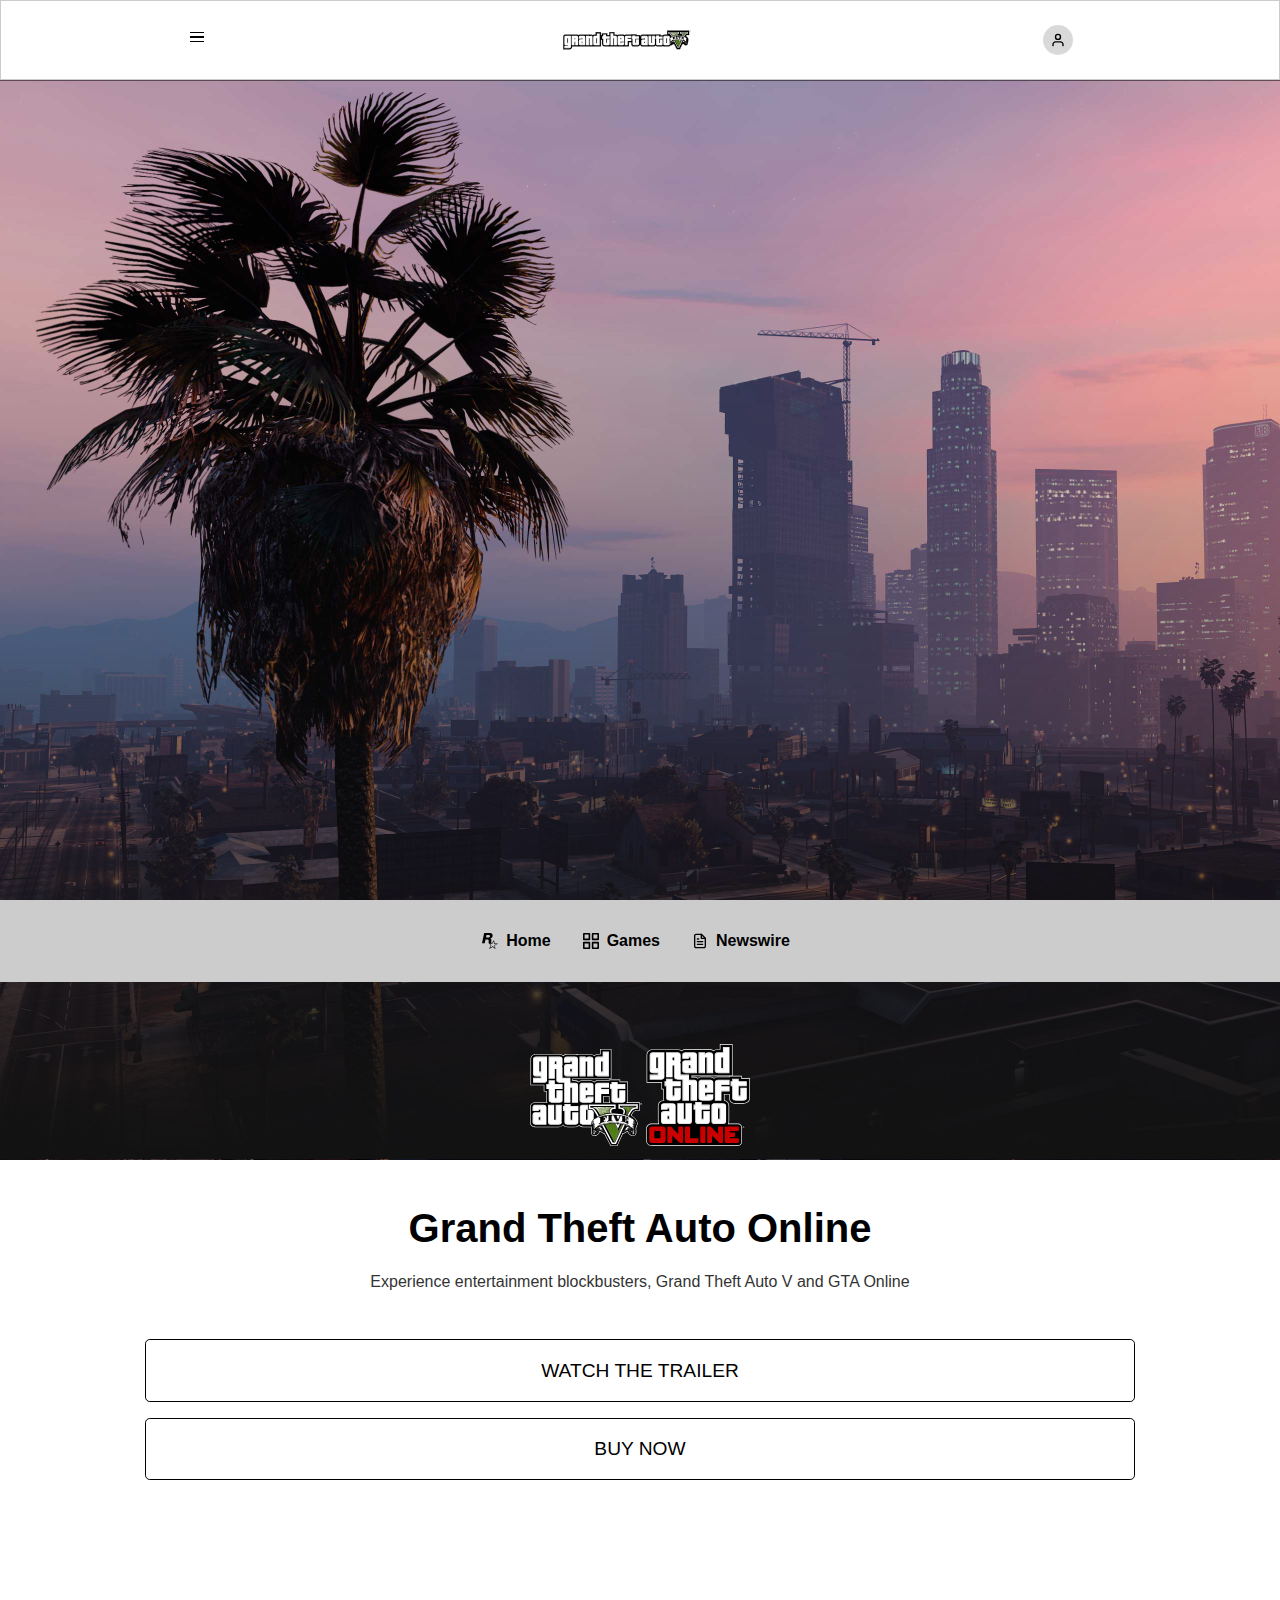
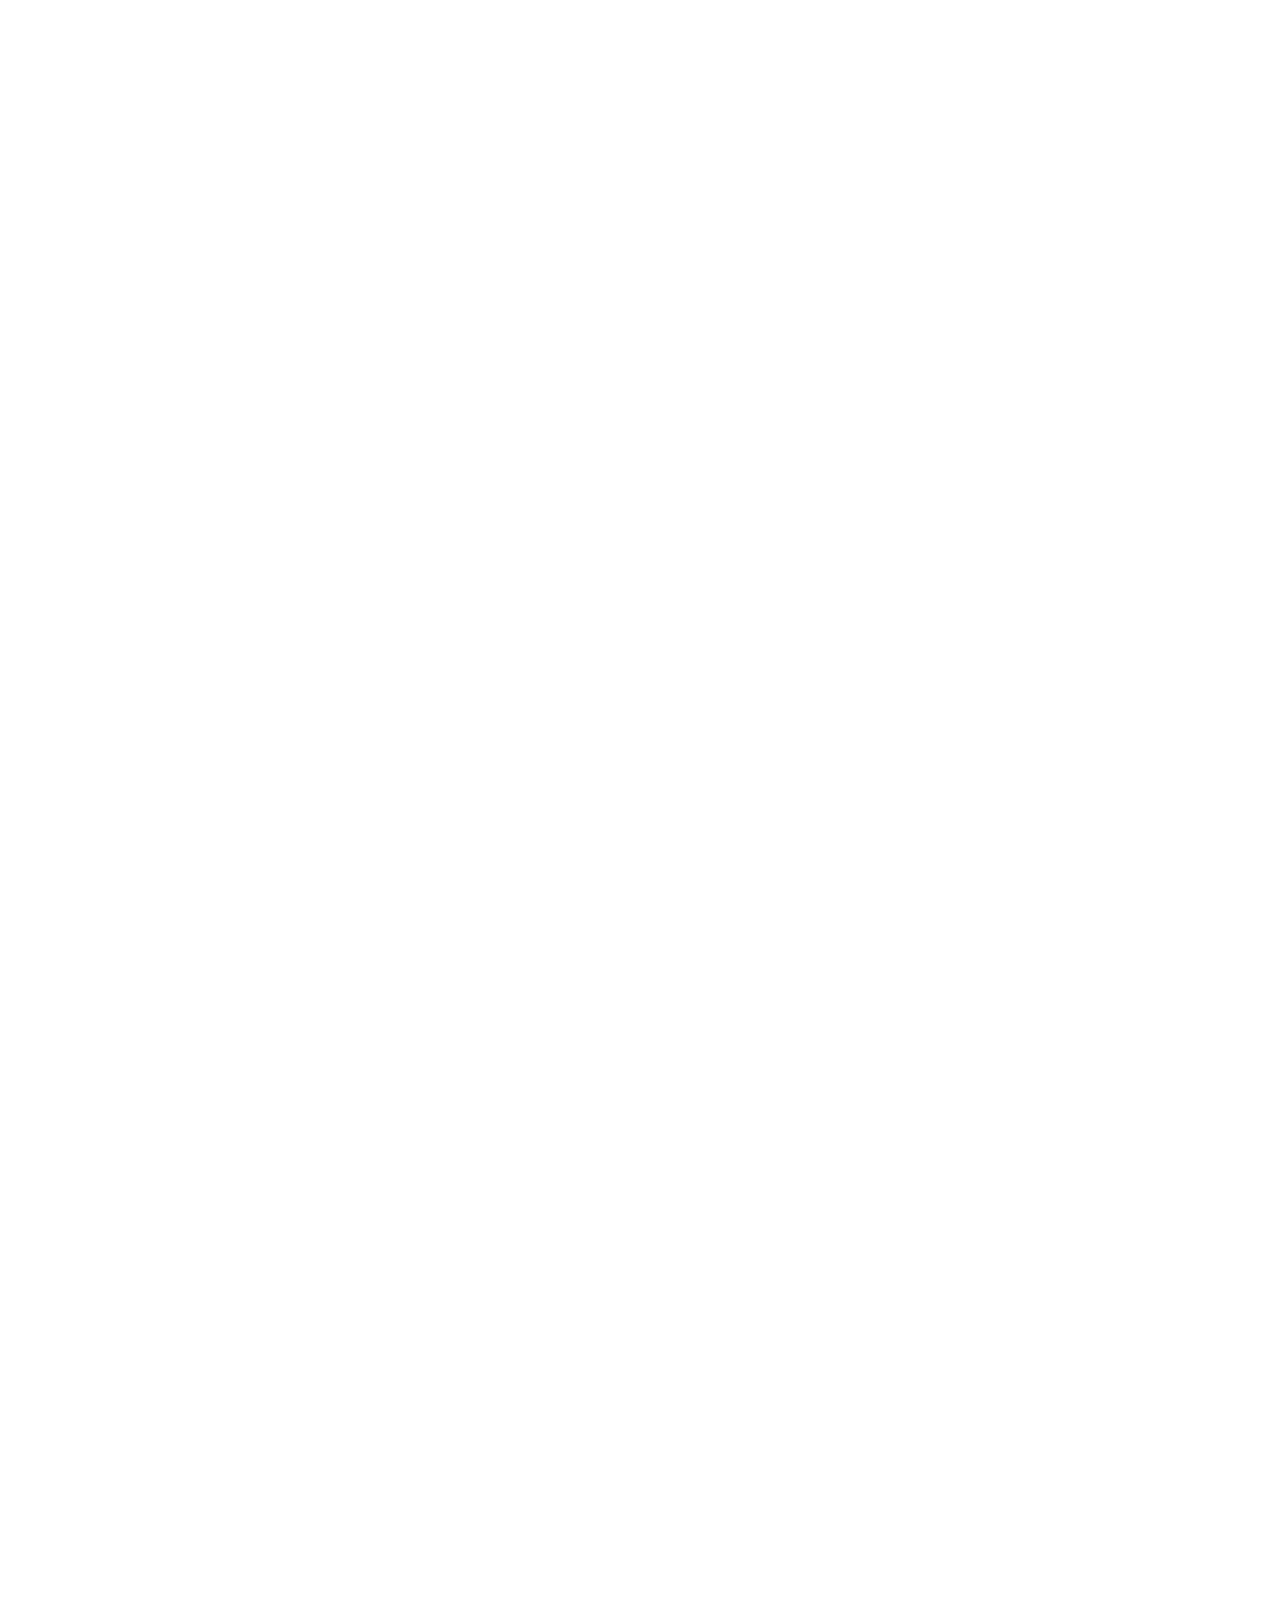
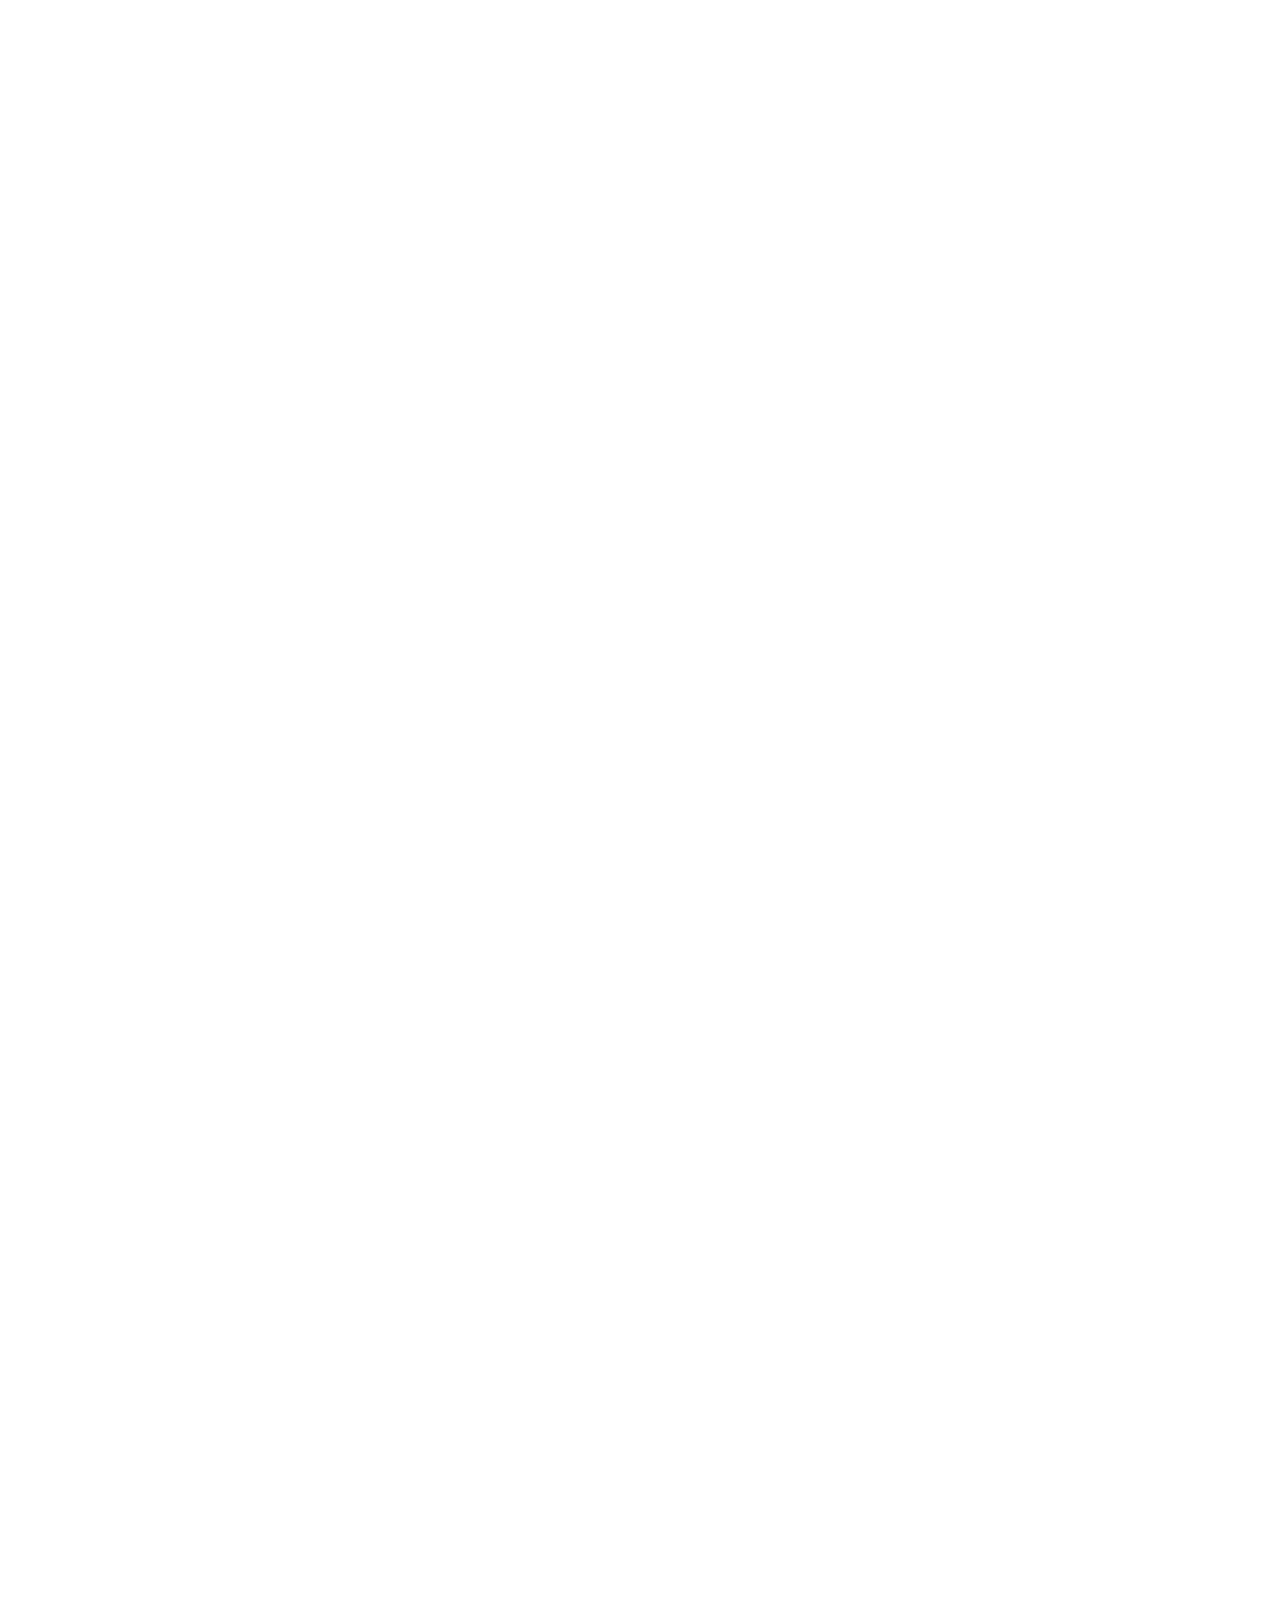
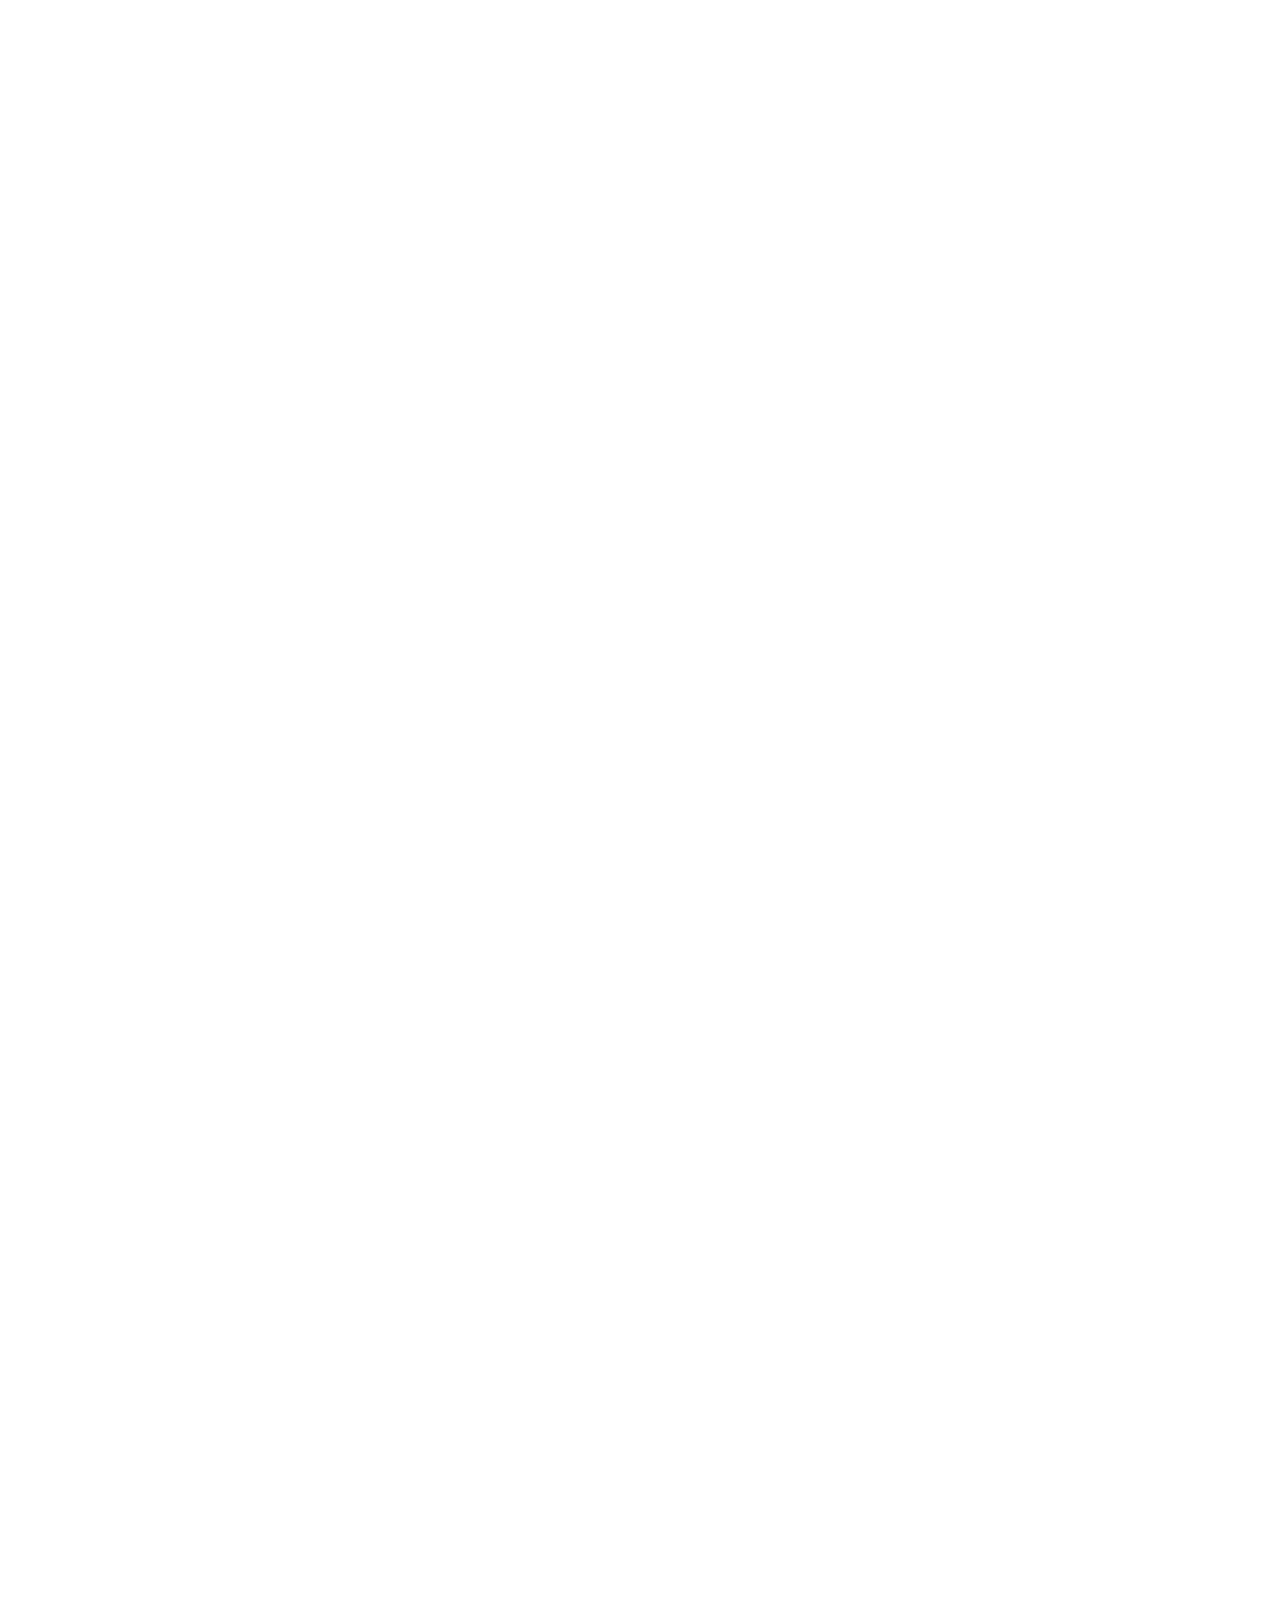
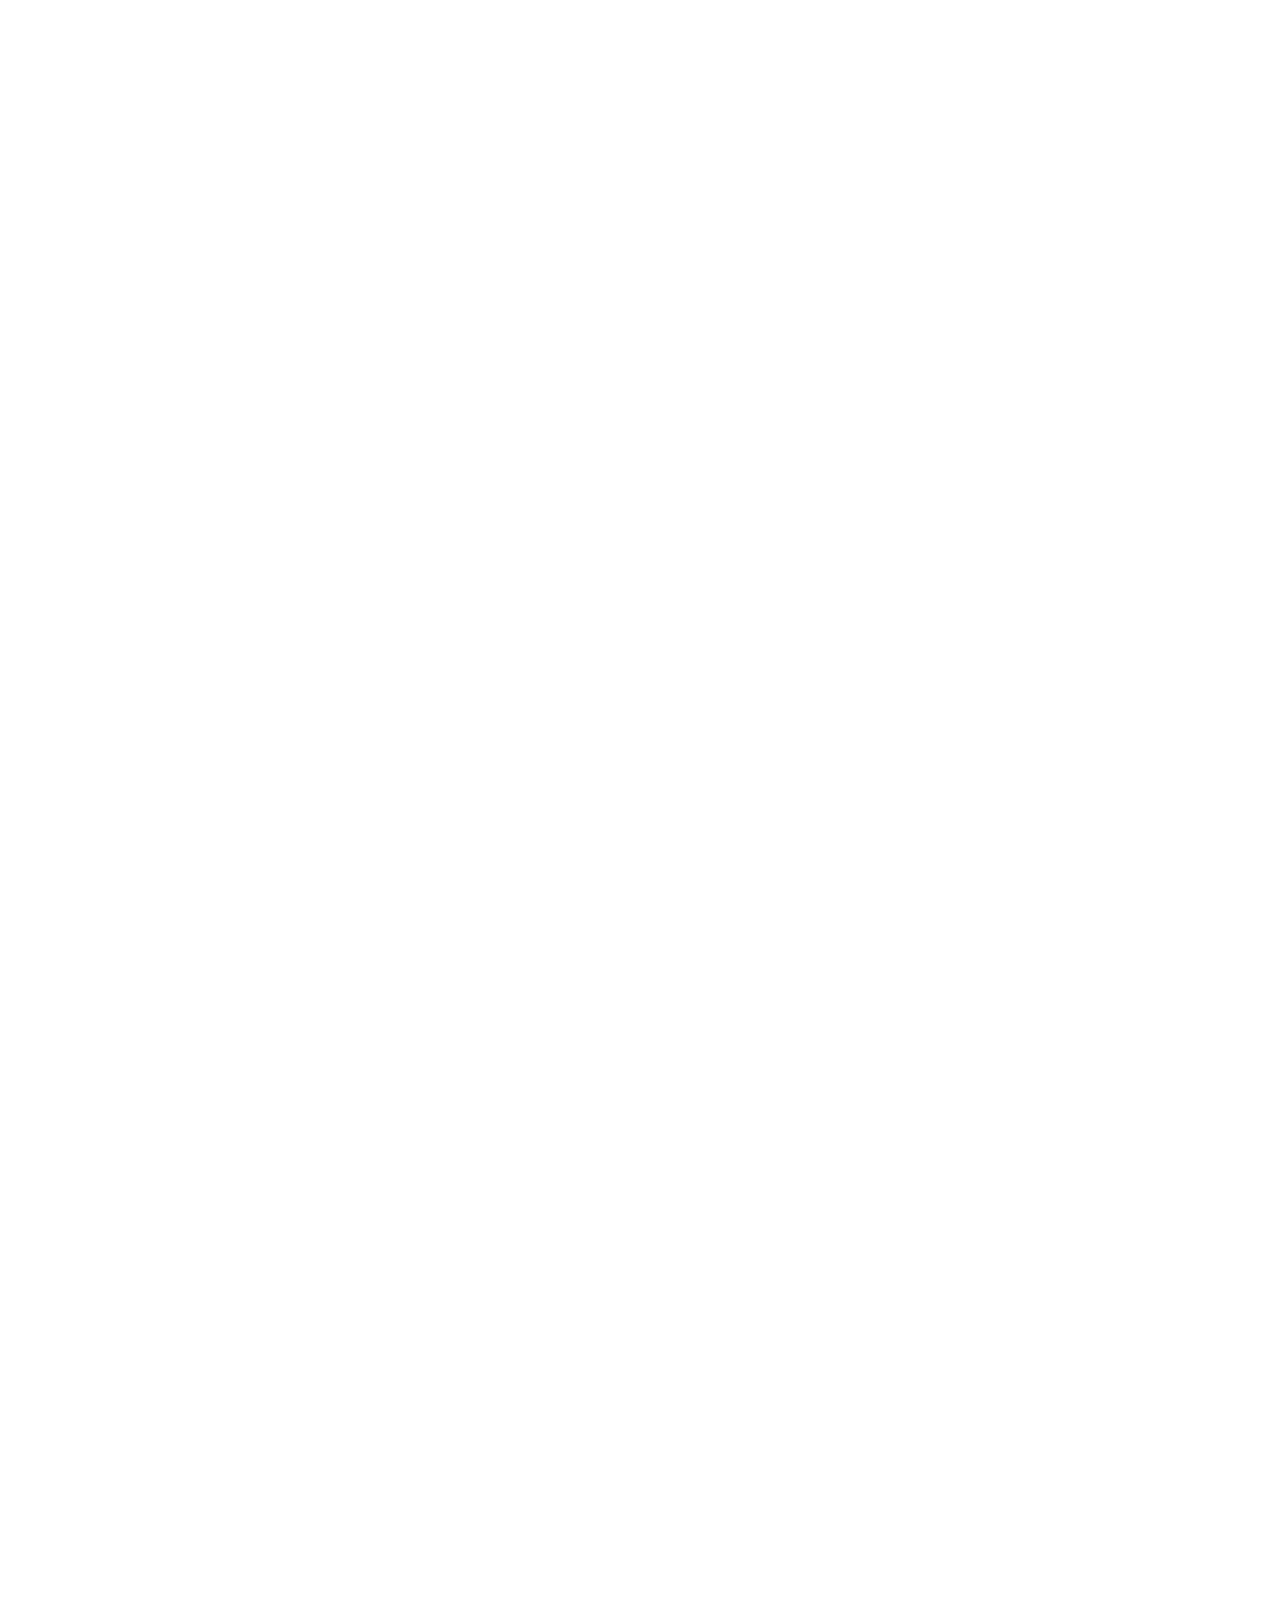
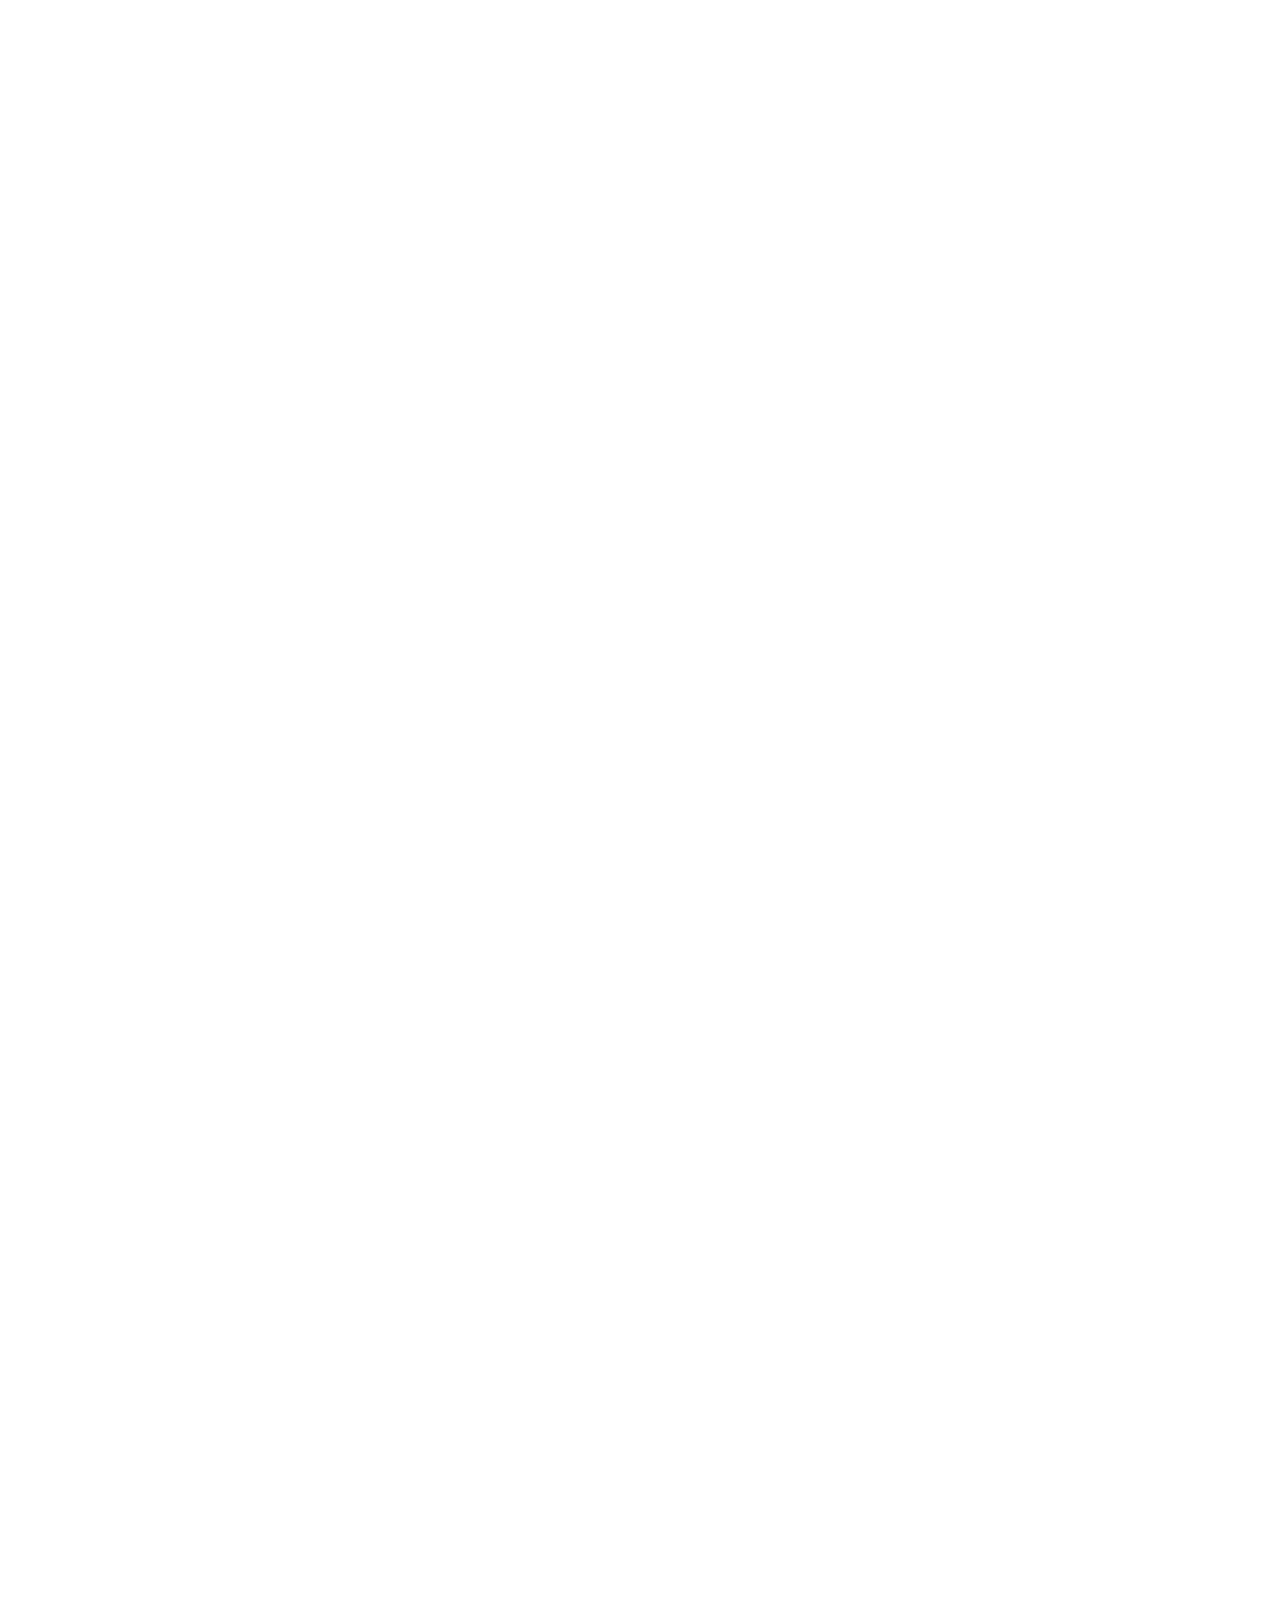
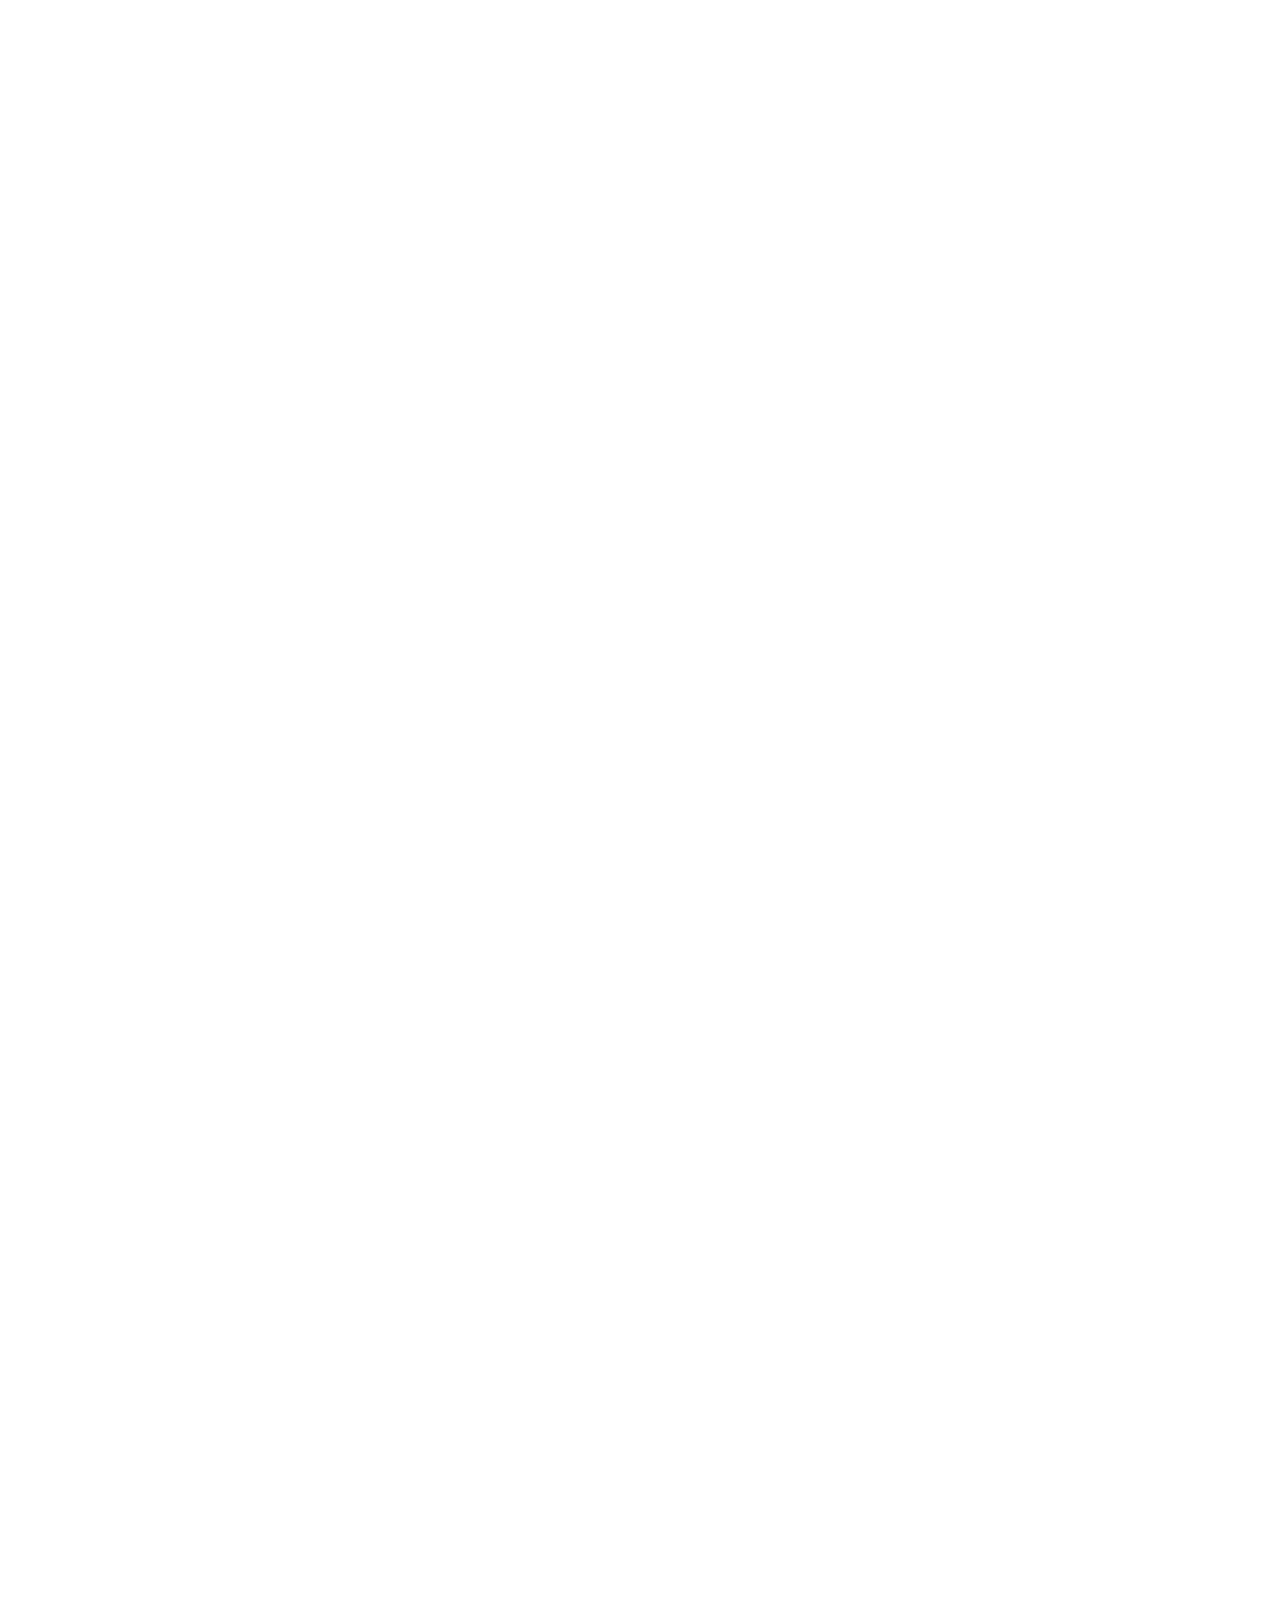
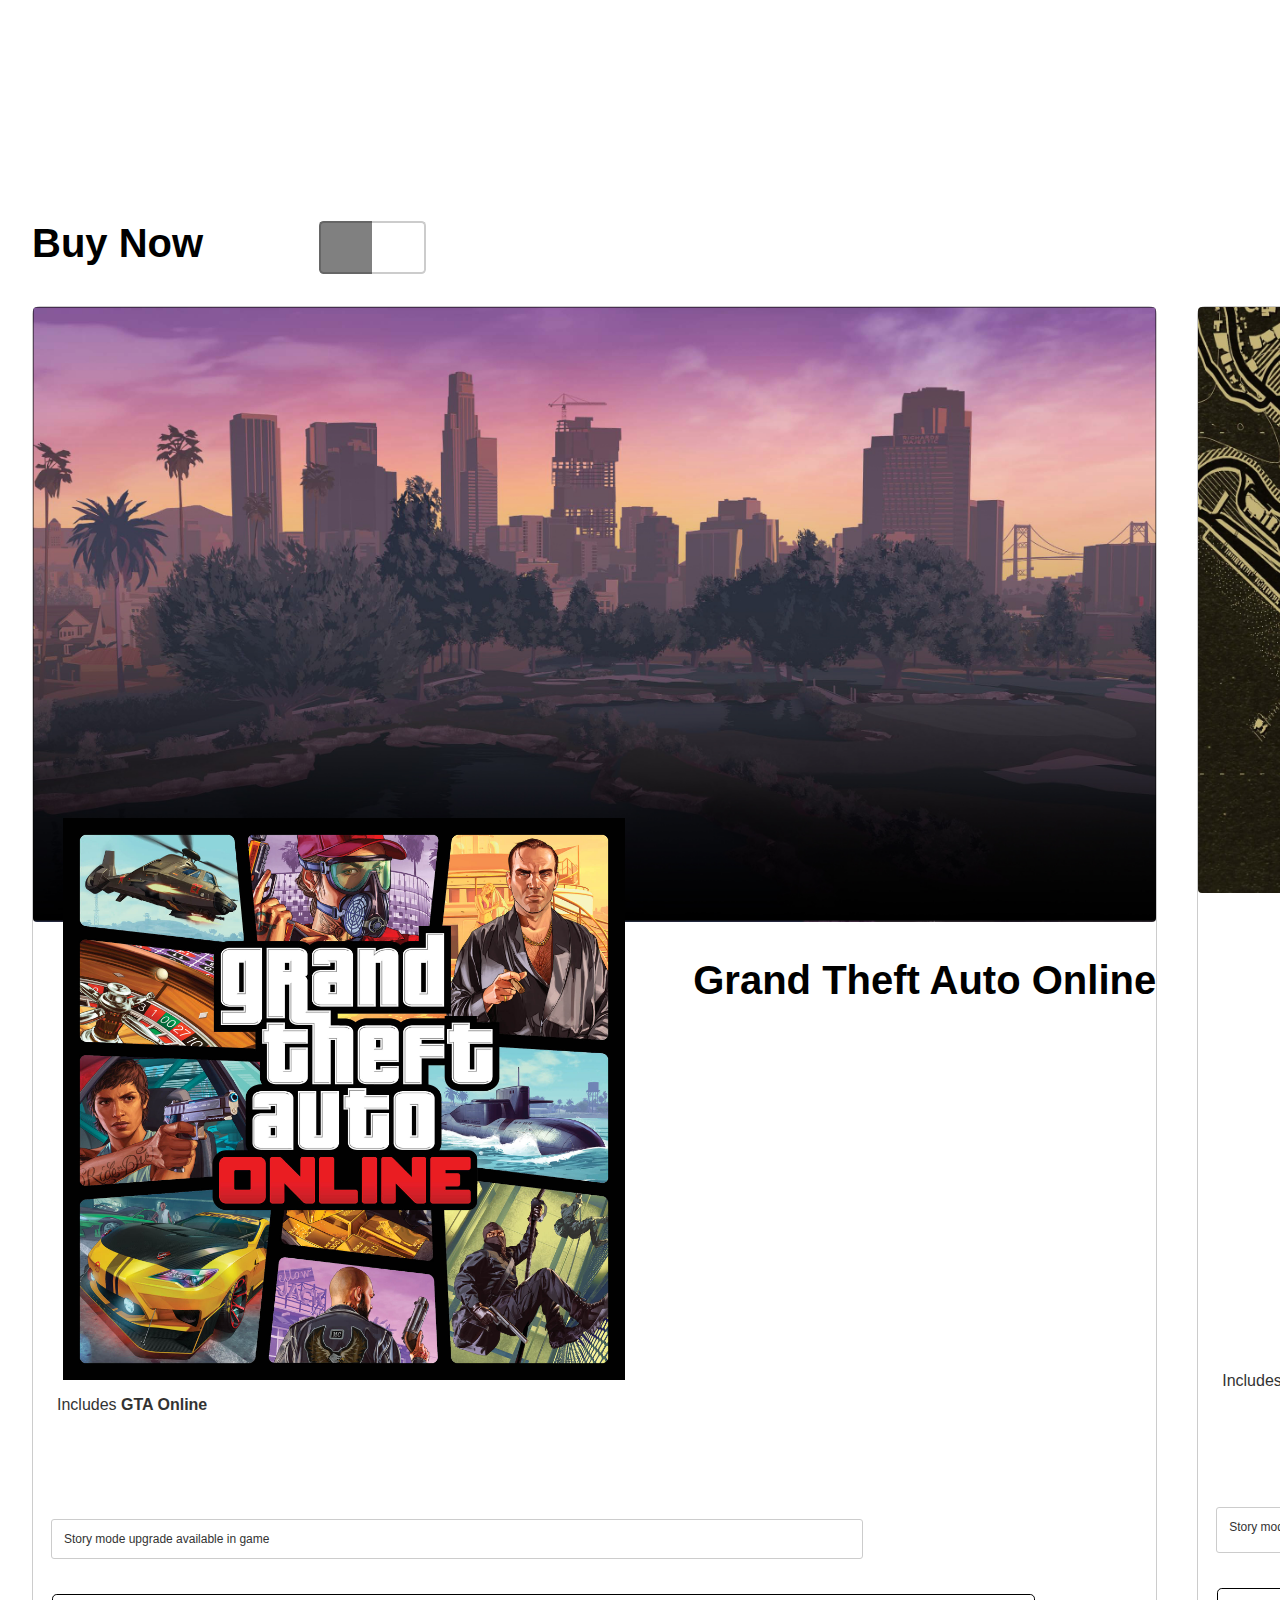
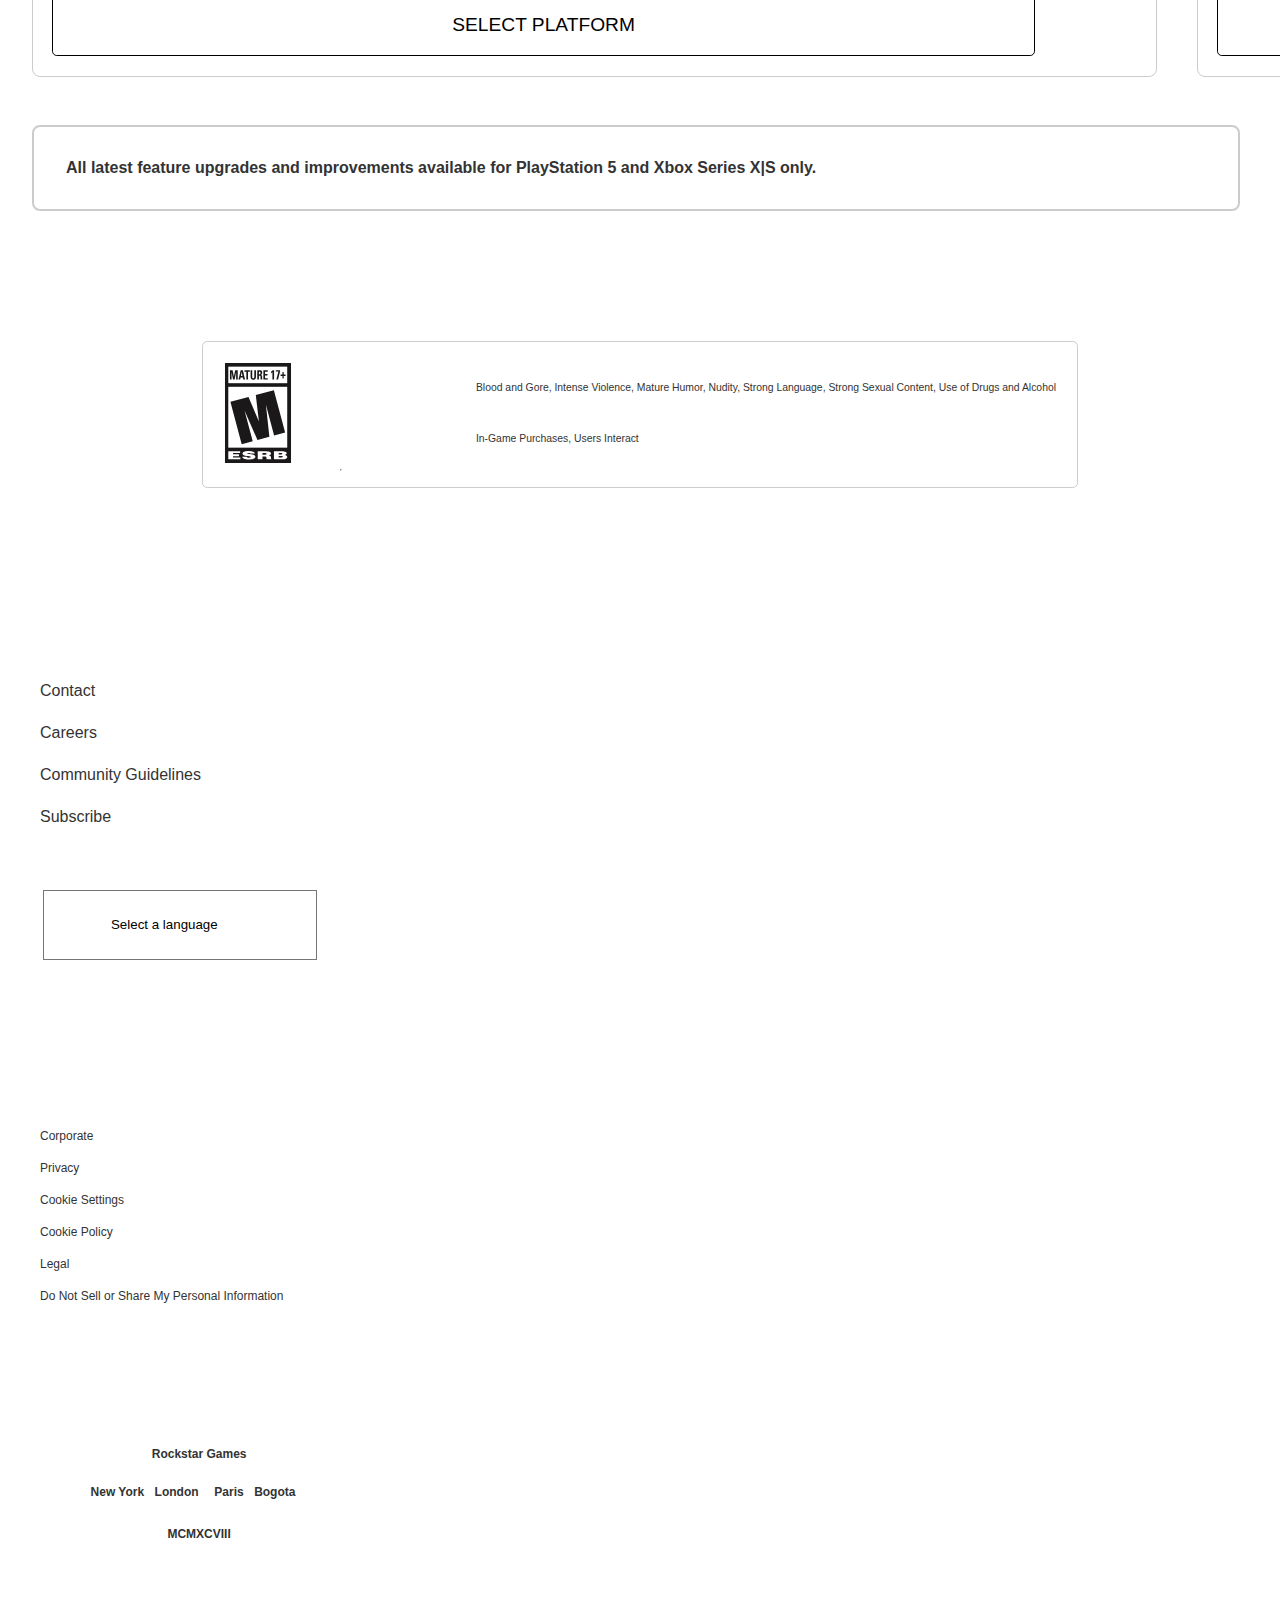
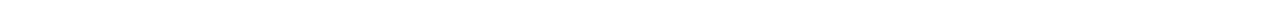
<file: index.html>
<!DOCTYPE html>
<html lang="en">
	
<head>
	<meta charset="UTF-8">
	<meta name="author" content="jouw naam">
	<meta name="viewport" content="width=device-width, initial-scale=1">
	
	<title>Grand Theft Auto V - Rockstar Games</title>
	
	<link href="styles/styles.css" rel="stylesheet">
	<link rel="icon" type="image/png" href="images/favicon-180x180.png">

	<script defer src="scripts/script.js"></script>
</head>

<body>
	<header>
		<h1>Grand Theft Auto 5 Home</h1> <!-- display:none, voor screenreaders-->
		<button class="openmenu">
			<span></span>
			<span></span>
			<span></span>
		</button>
		<!-- Vernomen dat Aria Label op hamburger menu niet nodig is -->
		<img src="images/gta5widelogo.svg" alt="gtavheaderlogo">
		<img src="images/profileicon.svg" alt="Profile Icon">
		<nav>
			<input class="searchbar" type="text" placeholder="Search Rockstar Games...">
			<ul>
				<li><a href="index.html" class="active">Overview</a></li>
				<li>
				  <details>
					<summary>GTA Online <img src="images/hamburgerarrow.svg" alt="null"></summary>
					<ul>
					  <li><a href="discoverGTAO.html">Discover</a></li>
					  <li>Career Progress</li>
					  <li>My Character</li>
					  <li>Jobs</li>
					  <li>Guides</li>
					  <li>License Plate Creator</li>
					</ul>
				  </details>
				</li>
				<li>
				  <details>
					<summary>Story <img class="banana" src="images/hamburgerarrow.svg" alt="null"></summary>
					<ul>
					  <li>Stats</li>
					  <li>Missions</li>
					  <li>Checklist</li>
					  <li>Accomplishments</li>
					</ul>
				  </details>
				</li>
				<li><a href="">GTA+</a></li>
				<li>
				  <details>
					<summary>Community <img src="images/hamburgerarrow.svg" alt="null"></summary>
					<ul>
					  <li>Jobs</li>
					  <li>Crews</li>
					  <li>Photos</li>
					  <li>Videos</li>
					  <li>Community Guidelines</li>
					</ul>
				  </details>
				</li>
				<li><a href="">Support <img src="images/externallink.svg" alt="null"></a></li>
				<li><a href="">BUY NOW</a></li>
			  </ul>
		</nav>				
		<div class="menuaddition">
			<article>
				<a href="">
				<img src="images/rockstargamestiny.svg" alt="small rockstargames logo">
				<p>Home</p>
				</a>
			</article>
			<article>
				<a href="">
				<img src="images/boxes.svg" alt="boxes">
				<p>Games</p>
				</a>
			</article>
			<article>
				<a href="">
				<img src="images/newswire.svg" alt="documenticon">
				<p>Newswire</p>
				</a>
			</article>
		</div>
	</header>
	<main>
	<img class="herobanner" src="images/herobanner.jpg" alt="Los santos sunset">
	<section class="hero-section">
		<div class="hero-logos">
			<img src="images/gtavlogo.svg" alt="gta v logo">
			<img src="images/gtaonlinelogo.svg" alt="gta online logo">
		</div>
		<h2>Grand Theft Auto Online</h2>
		<p>Experience entertainment blockbusters, Grand Theft Auto V and GTA Online</p>
		<a href="https://www.rockstargames.com/gta-v?info=trailer">WATCH THE TRAILER</a>
		<a href="https://www.rockstargames.com/gta-v?info=order">BUY NOW</a>
	</section>
	<section class="WelcomeToLS">
		<img src="images/welcometols.png" alt="Franklin Michael Trevor Together"> 
		<img src="images/gtavlogo.svg" alt="Gta V logo">
		<h2>Welcome to Los Santos</h2>
		<p>When a young street hustler, a retired bank robber, and a terrifying psychopath find themselves entangled with some of the most frightening and deranged elements of the criminal underworld, the U.S. government, and the entertainment industry, they must pull off a series of dangerous heists to survive in a ruthless city in which they can trust nobody — least of all each other.</p>
		<p>Current players can transfer both GTAV Story Mode progress and GTA Online characters and progression to PlayStation 5 and Xbox Series X|S with a one-time migration.</p>
	</section>
	<section class="GrandTheftAutoOnline">
		<img src="images/gtaonline.png" alt="Diamond Casino DLC Cover">
		<img src="images/gtaonlinelogo.svg" alt="GTA Online Logo">
		<h2>Grand Theft Auto Online</h2>
		<p>Experience GTA Online, a dynamic and ever-evolving online universe for up to 30 players, where you can rise from street-level hustler to become a kingpin of your own criminal empire</p>

		<p>Enjoy new high-performance vehicle upgrades and improvements like the Career Builder as well as all GTA Online gameplay upgrades, expansions, and content released since launch, ready to enjoy solo or with friends. Pull off daring co-operative Heists, enter adrenaline-fueled Stunt Races, compete in unique Adversary Modes, or hang out in social spaces including nightclubs, arcades, penthouse parties, car meetups, and much more.</p>
	</section>
	<section class="contentcards">
		<article class="contentcard"> 
			<img src="images/newcontent.jpg" alt="Garage With Neon Lights ">
			<h2>Exclusive New Content</h2>
			<p>Step into Hao's Special Works at the Los Santos Car Meet, featuring elite new upgrades and exclusive modifications. Then take these high-performance vehicles into HSW races, new time trials, and more.</p>
		</article>
		<article class="contentcard"> 
			<img src="images/careerbuilder.jpg" alt="4 People of different statures">	
			<h2>New Career Builder</h2>
			<p>Get started in GTA Online with the tools of the trade. Quickly choose from one of four businesses — Biker, Executive, Nightclub Owner, or Gunrunner — and select from properties, powerhouse vehicles, and weaponry to kick-start your enterprise.</p>
		</article>
		<article class="contentcard"> 
			<img src="images/menudesign.jpg" alt="GTA 5 Menu interface">
			<h2>New Menu Design</h2>
			<p>Immediately access everything GTA Online has to offer right from the main menu, including the latest and most popular updates.</p>
		</article>
		<article class="contentcard"> 
			<img src="images/stunningvisuals.jpg" alt="Skyline of Los Santos">
			<h2>Stunning Visuals</h2>
			<p>Enhanced levels of fidelity and performance with new graphics modes featuring up to 4K resolution, up to 60 frames per second, HDR options, ray tracing, improved texture qualities, and more.</p>
		</article>
		<article class="contentcard"> 
			<img src="images/fasterloading.jpg" alt="Racing Cars On Highway">
			<h2>Faster Loading</h2>
			<p>Quicker access to the action as the world of Los Santos and Blaine County load in faster than ever before.</p>
		</article>
		<article class="contentcard"> 
			<img src="images/immersivecontrols.jpg" alt="Closeup Shot of michael with a rifle">
			<h2>Immersive Controls</h2>
			<p>Feel new levels of responsiveness with Haptic Feedback and dynamic resistance via the Adaptive Triggers on PlayStation 5's DualSense wireless controller, from directional damage to weather effects, rough road surfaces to explosions, and much more.</p>
		</article>
		<article class="contentcard">
			<img src="images/3daudio.jpg" alt="Helicopter shot">
			<h2>3D Audio</h2>
			<p>Hear the sounds of the world with pinpoint precision: the throttle of a stolen supercar, the rattle of neighboring gunfire, the roar of a helicopter overhead, and more</p>
		</article>
	</section>
	<section class="BuyNow"> 
		<div class="BuyNowControls">
			<h2 class="BuyNowControlsH2-1">Buy Now</h2>
			<button class="previousbutton" aria-label="Previous Card Button"></button>
			<button class="nextbutton" aria-label="Next Card Button"></button>
		</div>
		<div class="BuyNowCards"> 
			<article>
				<img src="images/gtaonlinecardbackground.jpg" alt="Los Santos Skyline Zoomed Out">
				<img src="images/gtaonlinecardimage.jpg" alt="alternative Gta Online Logo">
				<h2>Grand Theft Auto Online</h2>
				<p>Includes <b>GTA Online</b></p>
				<img src="images/ps5.svg" alt="ps5 logo">
				<img src="images/xbox.svg" alt="xbox Series X|S Logo">
				<p>Story mode upgrade available in game</p>
				<button>SELECT PLATFORM</button>
			</article>
			<article>
				<img src="images/gtavcardbackground.jpg" alt="Los Santos Map">
				<img src="images/gtavcardimage.jpg" alt="Alternative Gta Logo">
				<h2>Grand Theft Auto</h2>
				<p>Includes <b>GTA Online</b></p>
				<img src="images/ps5.svg" alt="ps5 logo">
				<img src="images/xbox.svg" alt="Xbox Series X|S Logo">
				<p>Story mode upgrade available in game</p>
				<button>SELECT PLATFORM</button>
			</article>
		</div>	
		<p><b>All latest feature upgrades and improvements available for PlayStation 5 and Xbox Series X|S only.</b></p>
	</section>
	<section class="ESRB">
        <img src="images/ESRB.svg" alt="ESRB Rating">
        <p>Blood and Gore, Intense Violence, Mature Humor, Nudity, Strong Language, Strong Sexual Content, Use of Drugs and Alcohol</p>
        <hr>
		<p>In-Game Purchases,  Users Interact</p>
    </section>
	</main>
	<footer>
        <ul>
            <li>Contact</li>
            <li>Careers</li>
            <li>Community Guidelines</li>
            <li>Subscribe</li>
        </ul>
		<select class="languageselector" name="pets" id="pet-select">
		  <option value="">Select a language</option>
		  <option value="Deutsch">Deutsch</option>
		  <option value="English">English</option>
		  <option value="Espanol">Espanol</option>
		  <option value="ES LA">Espanol LatinoAmerica</option>
		  <option value="Francais">Francais</option>
		  <option value="Italiano">Italiano</option>
		</select>
		<ul>
			<li><a href="#"><img src="images/xicon.svg" alt="X Icon"></a></li>
			<li><a href="#"><img src="images/instagram.svg" alt="Instagram Icon"></a></li>
			<li><a href="#"><img src="images/yticon.svg" alt="YouTube Icon"></a></li>
			<li><a href="#"><img src="images/fbicon.svg" alt="Facebook Icon"></a></li>
			<li><a href="#"><img src="images/twitchicon.svg" alt="Twitch Icon"></a></li>		  
		</ul>
		<ul>
			<li>Corporate</li>
			<li>Privacy</li>
			<li>Cookie Settings</li>
			<li>Cookie Policy</li>
			<li>Legal</li>
			<li>Do Not Sell or Share My Personal Information</li>
		</ul>
		<ul class="gridlist">
			<li>Rockstar Games</li>
			<li>New York</li>
			<li>London</li>
			<li>Paris</li>
			<li>Bogota</li>
			<li>MCMXCVIII</li>
		</ul>
		</footer>
</body>
	
</html>

<!-- dingen die ik had willen fixen had ik meer tijd gehad: 
 website niet scrollbaar maken als je in het menu zit -->

<!-- 5 elements of surface plane -->
<!-- 1. microinteracties/Animaties (scroll animatie + normale animatie? onload?)
 	 2. DOM Manipulatie
	 3. evt SVG icons stylen/animaten
	 4. Custom Properties (uitgebreid)
	 5. misschien custom theme light mode
	 6. Prefers Reduced Motion
-->
</file>
<file: styles/styles.css>
/* || FONT DECLARATIONS */

@font-face {
    font-family: ChaletComprime;
    font-style: normal;
    font-weight: 400;
    src: url(https://media-rockstargames-com.akamaized.net/mfe6/prod/__common/fonts/95ca59e1c2cf140daa8b024c6a139e4c.woff) format("woff")
}

@font-face {
    font-family: ChaletComprime;
    font-style: normal;
    font-weight: 700;
    src: url(https://media-rockstargames-com.akamaized.net/mfe6/prod/__common/fonts/aa2a7321d65db9f2de3cafabeb37e354.woff) format("woff")
}

@font-face {
    font-family: Chalet;
    font-style: normal;
    font-weight: 400;
    src: url(https://media-rockstargames-com.akamaized.net/mfe6/prod/__common/fonts/ee9fe642d516bd426445b83dfe08cd39.woff) format("woff")
}

@font-face {
    font-family: Chalet;
    font-style: normal;
    font-weight: 700;
    src: url(https://media-rockstargames-com.akamaized.net/mfe6/prod/__common/fonts/ef44f43ca79bb1aee29fbc2d457e7dee.woff) format("woff")
}

@font-face {
    font-family: NeueHelveticaW05;
    font-style: normal;
    font-weight: 400;
    src: url(https://media-rockstargames-com.akamaized.net/mfe6/prod/__common/fonts/a531a5aaeac0ada2930fd697606d7e9e.woff) format("woff")
} 

 @font-face {
    font-family: NeueHelveticaW05;
    font-style: normal;
    font-weight: 700;
    src: url(https://media-rockstargames-com.akamaized.net/mfe6/prod/__common/fonts/0c60fa85dfc771ab4d15d175246263b5.woff) format("woff")
} 

 @font-face {
    font-family: NeueHelveticaW05;
    font-style: normal;
    font-weight: 900;
    src: url(https://media-rockstargames-com.akamaized.net/mfe6/prod/__common/fonts/acbb38cbe0ae2cdfc5f72a96cd32fe86.woff) format("woff")
}

/* -X- END OF SECTION */



/* || VARIABLE DECLARATIONS */

:root {
    --primary-background-color: #121212;
    --secondary-background-color: #181414;
    --text-color-primary: #E8E8E8;
    --text-color-header: #FFFFFF;
    --black: #000000;
    --white: #FFFFFF;
    --border-color-primary: #282828;
    --border-radius-small: 0.25em;
    --border-radius-large: 0.5em;
    --border-radius-medium: 0.35em;
    --font-paragraph-primary: Chalet, sans-serif;
    --font-h2-primary: ChaletComprime, sans-serif;
    --font-nav-primary: NeueHelveticaW05, sans-serif;
    --font-size-paragraph-tiny: .75em;
    --font-size-paragraph: 1em;
    --font-size-paragraph-medium: 1.25em;
    --font-weight-paragraph-heavy: 700;
    --font-weight-paragraph-tiny-heavy: 700;
    --font-size-h2-large: 3em;
    --font-size-h2-medium: 2.5em;
    --font-size-h2-small: 2em;
    --font-weight-h2: 400;
    --border-style: 0.05em solid var(--border-color-primary);
    --border-style-thin: 0.001em solid white;
}

    /* IN SPECIALE GEVALLEN VARIABELE NIET TOEGEPAST OMDAT DE WAARDES NIET HERBRUIKT WORDEN */

    @media (prefers-color-scheme: light) {
        :root {
            --text-color-primary: #000000;
            --black: #FFFFFF; 
            --white: #000000;  
            --primary-background-color: #FFFFFF;  /* Light background */
            --secondary-background-color: #F0F0F0;  /* Light secondary background */
            --text-color-primary: #333333;  /* Darker text for readability */
            --text-color-header: #000000;  /* Black header text */
            --border-color-primary: #CCCCCC;  /* Light border */
    }

    img[src$="xicon.svg"]{
        filter:brightness(0);
    }

    img[src$=".svg"] {
        filter: brightness(0); /* Makes the SVG images black */
    }

    img[src="images/gta5widelogo.svg"], img[src="images/gtaonlineheaderlogo.svg"] {
        filter: none;
    }

    img[src$=".svg"]:not(header img) {
        filter:none;
    }

    /* CHATGPT How do i make images black on my light mode theme? Would it be possible to only do it on images that end with .svg? */

    .WelcomeToLS.zichtbaar {
        background-image: none;
    }

    .GrandTheftAutoOnline.zichtbaar {
        background-image: none;
    }
}

    @media (prefers-reduced-motion: reduce) {
            * {
                animation: none !important;
                transition: none !important;
        }
    }

/* ChatGPT gevraagd over prefers reduced motion, ik vroeg of er een globale oplossing was en dit was het resultaat */


/* -X- END OF SECTION */


/* || GENERAL STYLES */

    html,body {
        overflow-x: hidden;
        margin:0;
    }

    body {
        background-color: var(--primary-background-color);
        color: var(--text-color-primary);
        font-family: var(--font-paragraph-primary);
        font-size: var(--font-size-paragraph);
    }

    main {
        background-color: var(--background-color);
        
    }

    h1 {
        display:none;
    }

    h2 {
        font-family: var(--font-h2-primary);
        font-size: var(--font-size-h2-medium);
        color: var(--text-color-header);
    }

/* -X- END OF SECTION */



/* || HEADER/NAV STYLES */

    header {
        display:flex;
        justify-content: space-around;
        gap:2.25em;
        padding:1.5em 3em 1.5em 1.5em;
        background-color: var(--black);
        border: 0.05em solid var(--border-color-primary);
        z-index: 3;
        position: relative;
    }

    header > img:first-of-type {
        width:8em;
    }

    header > img:last-of-type {
        width:1.85em;
    }

    /* https://chatgpt.com/share/66f817dc-e5d4-8001-bccf-3ece9e448f24, child selector, niet alles onder header maar alleen van header zelf selecteren */

    header button.openmenu {
        display:flex;
        flex-direction: column;
        gap:.25em;
        background: transparent;
        border:none;
        padding:.5em;
        margin:0;
    }

    header button.openmenu span {
        display:flex;
        flex-direction: column;
        padding:.05em .55em .05em .55em;
        background-color: var(--white);
    }

    nav {
        background-color: var(--black);
        position:fixed;
        transform: translate(0, -110%);
        left:0;
        top:4.5em;
        bottom:0;
        right:0;
        display:Flex;   
        flex-direction: column;
        transition: transform .75s cubic-bezier(0.1, 0.7, 0.1, 1);
        z-index:-1;
    }

    nav ul li {
        list-style-type: none;
    }

    nav.toonMenu {
        transform: translate(0, 0);
    }

    nav input {
        background-color:var(--border-color-primary);
        padding:1em 1em 1em 4em;
        font-size:var(--font-size-paragraph-);
        font-weight:var(--font-weight-paragraph-);
        color:white;
        border:none;
    }

    ::placeholder {
        color: var(--white);
        opacity: 1; 
        font-size:var(--font-size-paragraph);
    }
    /* https://www.w3schools.com/howto/howto_css_placeholder.asp */

    nav input.searchbar {
        background-image: url(../images/searchbaricon.svg);
        background-position:
        2em, 0.5em,
        100% 0 ;
        background-size: 1.25em;
        background-repeat: no-repeat;
    }
    /* https://codepen.io/vkjgr/pen/VYMeXp?editors=1100 ^ */

    nav ul {
        display:flex;
        flex-direction: column;
        padding:1em;
        margin-top:0;
        gap:2em;
    }

    nav ul > :not(:first-child) {
        margin-left:1em;
    }
    /* "How to exclude the first item in a display flex when applyiong margin" Copilot */
    
    nav ul a, details {
        text-decoration: none;
        color:var(--white);
        font-size:var(--font-size-paragraph-medium);
        font-weight: var(--font-weight-paragraph-heavy);
    }

    nav ul details > summary:first-of-type {
        list-style-type: none;
    }

    details summary::-webkit-details-marker {
        display: none;
    }

    details summary::marker {
        display: none;
    }

    /* https://stackoverflow.com/questions/6195329/how-can-you-hide-the-arrow-that-is-displayed-by-default-on-the-html5-details-e  */
    /* Copilot gevraagd om het te verstoppen op alle browsers want op telefoon previewen had het nog wel de marker omdat het ios is */

    nav ul details summary { 
        display:flex;
        justify-content: space-between;
    }

    nav ul details summary img {
        transition: transform .25s ease-in-out;
        width:1em;
    }


    nav ul details ol {
        list-style-type: none;
    }

    nav ul details ol li {
        margin:1em;
    }

    nav ul details[open] summary img {
        transform:rotate(180deg);
        transition: transform .35s ease-in-out;
    }
    /* https://stackoverflow.com/questions/61292792/css-selector-for-details-element-when-opened */

    nav ul li a.active {
        background-color:#201c1c;
        padding:.5em 8em .75em .75em;
        border-radius:var(--border-radius-small);
    }

    nav > ul > li:last-of-type { 
        background-color: var(--black);
        padding:.75em 1em .75em 1em; 
        text-align: center;
        border: 0.001em solid var(--white);
        border-radius:0.15em;
        margin:0.75em;
        font-size:var(--font-size-paragraph)
    }

    /* dubbele child selector */

    div.menuaddition{
        display:flex;
        justify-content: center;
        align-items: center;
        position:fixed;
        bottom:0;
        transform: translate(0, 100%);
        transition: transform .75s cubic-bezier(0.1, 0.7, 0.1, 1);
        /* chatgpt gevraagd om een dramatische ease-out transition */
        background-color:var(--border-color-primary);
        width:101%;
        margin-left:1em;
        z-index:2;
        font-family:var(--font-nav-primary);
    }

    div.menuaddition article {
        margin: 1em 1em 1em 1em;
    }

    div.menuaddition article a {
        display:flex;
        gap:0.5em;
        text-decoration: none;
        color:var(--white);
    }

    div.menuaddition article p {
        font-size:var(--font-size-paragraph);
        font-weight:var(--font-weight-paragraph-heavy);
    }

    div.menuaddition article img {
        width:1em;
    }

    div.divslide {
        transform: translate(0, 0); 
    }

/* -X- END OF SECTION */


/* || HERO BANNER SECTION STYLES */

    @keyframes slideuphero {
        0% {
            opacity: 0;
            transform: translateY(8em);
        }

        100% {
            opacity: 1;
            transform: translateY(0);
        }
    }

    .herobanner {
        width:150%;
        margin-left:-8.5em;
    }

    .hero-section {
        display: flex;
        gap:1em;
        align-items:center;
        flex-direction: column;
        margin: -7.5em 2em 4em 2em;
    }

    .hero-section p, .hero-section h2 {
        margin: 1em 0 -.25em 0;
        animation: slideuphero 1s ease-out;
    }

    .hero-section p {
        margin-bottom: 2em;
    }

    .hero-section .hero-logos img {
        flex-direction: row;
        width: 7em;
        height: 100%;
        animation: slideuphero 1s ease-out;
        white-space: nowrap;
        overflow:hidden;
    }

    .hero-section .hero-logos img:last-of-type {
        width: 6.5em;
    }

    .hero-section a {
        font-family: var(--font-h2-primary);
        text-decoration: none;
        width:75%;
        text-align:center;
        color:var(--white);
        font-size: 1.2em;
        left:1em;
        right:1em;
        padding: 1em 2em 1em 2em;
        border: 0.05em solid var(--white);
        border-radius:var(--border-radius-small);
        animation: slideuphero 1s ease-out;
    }

/* -X- END OF SECTION */


/* || WELCOME TO LS SECTION STYLES */
    
    .WelcomeToLS {
        background-image: url(../images/welcometolsbackground.jpg);
        background-size: cover;
        margin-bottom:7.5em;
        opacity:0;    
        display:flex;
        flex-direction: column;
        align-items: center;
        gap:2em;
        transition: opacity 1s ease-in-out;
    }

    .WelcomeToLS img:first-of-type{
        width:120%;
    }

    .WelcomeToLS img:last-of-type{
        width:30%;
    }

    .WelcomeToLS h2 {
        padding: 0 .5em 0 .75em;
        margin:0;
        font-size: var(--font-size-h2-large);
    }

    .WelcomeToLS p {
        padding: 0 2.25em 0 2.5em;
        margin:0;
    }

    .WelcomeToLS.zichtbaar {
        opacity:1;
    }

/* -X- END OF SECTION */


/* || GTA ONLINE SECTION STYLES */

    .GrandTheftAutoOnline {
        background-image: url(../images/gtaonlinebackground.jpg);
        background-size: cover;
        display:flex;
        flex-direction: column;
        align-items: center;
        gap:2em;
        margin-bottom:7.5em;
        transition: opacity 1s ease-in-out;
        opacity:0;
    }

    .GrandTheftAutoOnline.zichtbaar {
        opacity:1;
    }

    .GrandTheftAutoOnline img:first-of-type{
        width:100%;
    }

    .GrandTheftAutoOnline img:last-of-type{
        width:25%;
    }

    .GrandTheftAutoOnline h2 {
        padding: 0 .5em 0 .75em;
        margin:0;
        font-size: var(--font-size-h2-large);
    }

    .GrandTheftAutoOnline p {
        padding: 0 2.25em 0 2.5em;
        margin:0;
    }

/* -X- END OF SECTION */


/* || CONTENT CARDS SECTION STYLES */

    .contentcards {
        margin: 0 1em 0 2em; ;
    }

    .contentcards article {
        display:flex;
        justify-content: center;
        flex-direction:column;  
        opacity:0;
        transition: opacity 1s ease-in-out;
    }

    .contentcards article.zichtbaar {
        opacity:1;
    }

    .contentcards article img {
        width: 90%;
        border-radius:var(--border-radius-large);
    }

    .contentcards article p {
        margin-bottom:5em;
    }

/* -X- END OF SECTION */


/* || BUY NOW SECTION STYLES */

    .BuyNow {
        padding: 0 0em 0 2em;
    }

    .BuyNowCards {
        overflow-x: auto;
        display: flex;
        flex-direction: row;
        scroll-snap-type: x mandatory;
        -webkit-overflow-scrolling: touch;
        transition: transform 250ms ease-in; 
        width: 100%; 
        gap:1em;
    }

    /* copilot gevraagd om te kijken hoe ik 2 cards horizontale cards kan omzetten naar een scrollable ding, copilot suggereerde overflow x + scrollsnap + webkit voor telefoon */

    .BuyNowCards article {
        transition: 0.5s;
        flex: 0 0 90%; 
        scroll-snap-align: start; 
        display: flex;
        flex-direction: row;
        gap:1em;
        flex-wrap:wrap;
        background-color: var(--black);
        margin: 2em 1em 2em .5em;
        border-radius:var(--border-radius-large);
        border: 0.05em solid var(--border-color-primary);
    }

    .BuyNowCards article img:first-of-type {
        border-radius:var(--border-radius-small);
        width: 100%;
    }

    .BuyNowCards article img:nth-of-type(2) {
        margin-left: auto;
        margin-right: auto;
        width: 50%;
        margin-top:-7.5em;
    }

    .BuyNowCards article img:nth-of-type(3){
        width: 25%;
        margin-right:0%;
    }

    .BuyNowCards article img:nth-of-type(4){
        width: 40%;
        margin-left:0;
    }

    .BuyNowCards article p{
        flex-basis:100%;
    }

    .BuyNowCards h2 {
        margin-left:.55em;
        margin-top:.5em;
    }

    .BuyNowCards p, .BuyNowCards img:nth-of-type(3),.BuyNowCards img:nth-of-type(4), button { 
        margin:0 1.5em 0 1.5em;
    }

    .BuyNowCards article p:last-of-type{
        font-size: var(--font-size-paragraph-tiny);
        padding:1em;
        background-color: var(--black);
        border: 0.05em solid var(--border-color-primary);
        border-radius:var(--border-radius-small);
        width:50%;
        flex-basis:70%;
        margin-top:1em;
    }

    .BuyNowCards article button {
        font-family: var(--font-h2-primary);
        background-color: var(--black);
        text-decoration: none;
        width:87.5%;
        text-align:center;
        color:var(--white);
        font-size: 1.2em;
        padding: 1em 2em 1em 2em;
        border: 0.05em solid var(--white);
        border-radius:var(--border-radius-small);
        margin: 1em 0 1em 1em;
    }

    .BuyNowControls {
        display:flex;
    }

    .BuyNowControls .previousbutton, .BuyNowControls .nextbutton {
        background-color: var(--black);
        color: #fff;
        padding: 1.75em;
        cursor: pointer;
        z-index: 1;
        margin:0;
        height:4em;
        width:4em;
    }

    .BuyNowControls .previousbutton {
        background-image: url(../images/buynowcontrolprev.svg);
        background-repeat:no-repeat;
        background-position:center;
        background-size: 50%;
        border-radius:var(--border-radius-medium);
        border-bottom-right-radius:0;
        border-top-right-radius: 0;
        border: 0.15em solid var(--border-color-primary);
        border-right:0;
    }

    .BuyNowControls .nextbutton {
        background-image: url(../images/buynowcontrolsnext.svg);
        background-repeat:no-repeat;
        background-position:center;
        background-size: 50%;
        border-radius:var(--border-radius-medium);
        border-bottom-left-radius:0;
        border-top-left-radius: 0;
        border:0.15em solid var(--border-color-primary);
        border-left:0;
    }

    .BuyNowControls .BuyNowControlsH2-1 {
        margin:0 2.9em 0 0;
    }

    .BuyNowControls .previousbutton:disabled {
        filter: grayscale(100%) brightness(50%);
    }

    .BuyNowControls .nextbutton:disabled {
        filter: grayscale(100%) brightness(50%);
    }
    /* copilot de filter laten genereren */

    .BuyNow p:last-of-type {
        background-color: var(--black);
        margin-right:2.5em;
        padding:2em;
        border-radius:var(--border-radius-large);
        border:0.15em solid var(--border-color-primary);
    }
    
/* -X- END OF SECTION */ 


/* || ESRB SECTION STYLES */

  .ESRB {
    display: grid;
    width:65%;
    grid-template-columns: repeat(1, 1.5fr);
    grid-template-rows: repeat(2, 1fr);
    grid-column-gap: 1.75em;
    grid-row-gap: 0;
    font-size:.65em;
    background-color:var(--black);
    justify-content: center;
    align-items: center;
    margin:12.5em auto;
    padding:2em 2em 1em 2em;
    border-radius:var(--border-radius-large);
    border: 0.125em solid var(--border-color-primary);
  }

  .ESRB img { 
    grid-area: 1 / 1 / 3 / 2;
    width:6.5em;

  }

  .ESRB p:first-of-type {
    grid-area: 1 / 2 / 2 / 3;
    margin:0;
  }

 .ESRB p:last-of-type {
    grid-area: 2 / 2 / 3 / 3;
    width:75%; 
  }   
  /* grid generator, en heel veel uitleg van jason/jesse */

/* -X- END OF SECTION */


/* FOOTER SECTION STYLES */
    
    footer {
    background-color: var(--black);
    padding-top:3em;
    padding-bottom:3em;
    }

    footer ul:nth-of-type(1) li {
    margin-bottom:1.5em;
    list-style-type: none;
    }

    footer select {
        margin: 3em 0 4em 3.25em;
        background-color: var(--black);
        color:var(--white);
        appearance: none;
        -webkit-appearance: none;
        padding:2em 5em 2em 5em;
    }

    footer select.languageselector {
    background-image: url(../images/downselectarrow.svg);
    background-position:
      14em, 0.5em,
      100% 0 ;
    background-size:
      1em;
    background-repeat: no-repeat;
  }
    /* https://codepen.io/vkjgr/pen/VYMeXp?editors=1100 ^ */
    /* Jesse zei dat het onnodig was om het menu aan de bovenkant te laten openen */

    footer ul:nth-of-type(2) {
    display:flex;
    gap:2.25em;
    }

    footer ul:nth-of-type(2) img {
    width:1em;
    }

    footer ul:nth-of-type(3) {
    list-style-type: none;  
    margin-top:5em;
    }

    footer ul:nth-of-type(3) li {
    color: var(--text-color-primary);
    margin-bottom:1.5em;
    font-size:var(--font-size-paragraph-tiny)
    }

    footer .gridlist {
    display: grid;
    grid-template-columns: repeat(3, auto);
    grid-template-rows: repeat(3, auto);
    grid-row-gap: 2em;
    height:7.5em;
    text-align: center;
    margin: 10em 4em 5em 4em;
    list-style-type: none;
    font-size:var(--font-size-paragraph-tiny);
    width:17.5em;
    font-weight:var(--font-weight-paragraph-tiny-heavy);
    }

    footer li {
        list-style-type: none;
    }

    footer .gridlist ul:nth-of-type(4), .gridlist li:first-of-type {
    grid-column: 2 / 4 ;
    grid-row:1;
    font-size: 1em;
    margin:2em 0 0 0;
    }

    footer .gridlist ul:nth-of-type(4), .gridlist li {
    grid-row: 2;
    margin-bottom:-2em;
    }

    footer .gridlist ul:nth-of-type(4), .gridlist li:last-of-type {
    grid-column: 2 / 4;
    grid-row: 3;
    font-size: 1em;
    margin:1.5em 0 0 0;
    }

/* -X- END OF SECTION */





/* ----------------------------------------------------------------------------------- */
/* PAGE 2 STYLES */

/* HEROBANNER SECTION STYLES */

    .herobanner2 {
            width:100%;
    }

/* -X- END OF SECTION */


/* NEW THIS WEEK SECTION STYLES */

    .BuyNowControls .BuyNowControlsH2-2 {
        margin: 0 .75em 0 0
    }
    /* copilot gevraagd om te kijken hoe ik 2 cards horizontale cards kan omzetten naar een scrollable ding, copilot suggereerde overflow x + scrollsnap + webkit voor telefoon */
    /* BuyNowControls gehouden ipv NewThisWeek omdat ik dan ook dezelfde JS functie kon gebruiken + anders dubbelzinnige opmaak zou hebben in mn css  */

    .NewThisWeekTiles {
        display: flex;
        flex-direction: row;
        gap: 1em;
        overflow-x: auto; 
        scroll-snap-type: x mandatory;
        padding: 0 2em;
        margin-top:1em;
        transition: transform 250ms ease-in-out;
        scroll-behavior: smooth;
    }

    .NewThisWeekTiles article {
        flex: 0 0 90%; 
        transition:0.5s;
        scroll-snap-align: start; 
        display: flex;
        flex-direction: row;
        gap: 1em;
        flex-wrap: wrap;
        background-color: var(--black);
    }

    .NewThisWeekTiles article img:first-of-type {
        border-radius:var(--border-radius-large);
        width: 100%;
    }

    .NewThisWeek {
        padding: 0 0em 0 2em;
        transition: opacity 1s ease-in-out; 
        opacity:0;
    }
    
    .NewThisWeek.zichtbaar {
        opacity: 1;
    }

/* -X- END OF SECTION */


/* CAREER PROGRESS SECTION STYLES */

    .CareerProgress {
        display:flex;
        flex-direction: column;
        gap:1em;
        padding:2em;
        background-color:var(--black);
        margin:1.5em;
        border-radius:var(--border-radius-large);
        border:0.085em solid var(--border-color-primary);
        padding-bottom:2em;
    }

    .CareerProgress img:first-of-type {
        width:125%;
        border-radius : 0.5em 0.5em 0 0;
        margin:-2em -2em 1em -2em;
    }

    .CareerProgress img:last-of-type {
        border-radius:5em;
        width:4em;
    }

    .CareerProgress p, .CareerProgress a, .CareerProgress h2, .CareerProgress img:last-of-type {
        margin:0em;
    }

    .CareerProgress h2 {
        font-size: var(--font-size-h2-small);
        font-weight: var(--font-weight-h2)
    }

    .CareerProgress p{
        line-height:1.5em;
    }

    .CareerProgress a {
        font-family: var(--font-h2-primary);
        text-decoration: none;
        width:75%;
        text-align:center;
        color:var(--white);
        font-size: 1.2em;
        left:1em;
        right:1em;
        padding: 1em 2em 1em 2em;
        border: 0.05em solid var(--white);
        border-radius:var(--border-radius-small);
    }

/* -X- END OF SECTION */


/* UPDATES SECTION STYLES */

    .UpdatesCards  {
        position:relative;
        display: flex;
        flex-direction: row;
        gap: 1em;
        overflow-x: auto; 
        scroll-snap-type: x mandatory;
        padding: 0 2em;
        margin-top:1em;
        transition: transform 250ms ease-in-out;
        scroll-behavior: smooth;
        width:20em;
        height:25em;
        opacity:0;
        transition: opacity 1s ease-in-out;
    }

    .UpdatesCards.zichtbaar {
        opacity:1;
    }

    .UpdatesCards article {
        position: relative;
        flex: 0 0 90%; 
        transition:0.5s;
        scroll-snap-align: start; 
        display: flex;
        flex-direction: row;
        gap: 1em;
        flex-wrap: wrap;
        background-color: var(--black);
        border-radius:var(--border-radius-large);
        margin-right:1em;
        overflow-y: hidden;
        overflow-x: hidden;
    }

    .UpdatesCards article img:nth-of-type(2) {
        position:absolute;
        width: 50%;
        left: 55%;
        top: 50%;
        transform: translate(-50%, -50%); 
    }

    .Updates {
        padding: 0 0em 0 2em;
    }

    .UpdatesCards article img:nth-of-type(1){
        border-radius:var(--border-radius-large);
        width: 110%;
    }

    .UpdatesCards p {
        position:absolute;
        bottom:1em;
        left:1em;
        font-family: var(--font-h2-primary);
        font-size: var(--font-size-paragraph-medium);
    }

/* -X- END OF SECTION */


/* PERSONALIZE YOUR PLATES SECTION STYLES */

    .PersonalizeYourPlates {
        display: flex;
        flex-direction: column;
        gap:1em;
        padding:2em;
        background-color:var(--black);
        margin:2em;
        border-radius:var(--border-radius-large);
        border:0.085em solid var(--border-color-primary);
        padding-bottom:2em;
    }

    .PersonalizeYourPlates img:first-of-type {
        width:124.5%;
        border-radius : 0.5em 0.5em 0 0;
        margin:-2em -2em 0 -2em;
    }

    .PersonalizeYourPlates img:last-of-type {
        width:6.75em;
    }

    .PersonalizeYourPlates h2 {
        font-size: var(--font-size-h2-small);
        font-weight: var(--font-weight-h2);
        margin-bottom:-.5em;
    }

    .PersonalizeYourPlates p {
        line-height:1.5em;
    }

    .PersonalizeYourPlates a {
        font-family: var(--font-h2-primary);
        text-decoration: none;
        width:75%;
        text-align:center;
        color:var(--white);
        font-size: 1.2em;
        left:1em;
        right:1em;
        padding: 1em 2em 1em 2em;
        border: 0.05em solid var(--white);
        border-radius:var(--border-radius-small);
    }

/* -X- END OF SECTION */

/* BRONNENLIJST */

/*
Bron: ChatGPT - CSS 99
Waarvoor: How do i make images black on my light mode theme? Would it be possible to only do it on images that end with .svg?

Bron: ChatGPT - CSS 126
Waarvoor: ChatGPT gevraagd over prefers reduced motion, ik vroeg of er een globale oplossing was en dit was het resultaat

Bron: ChatGPT, https://chatgpt.com/share/66f817dc-e5d4-8001-bccf-3ece9e448f24 - CSS 189
Waarvoor: child selector, niet alles onder header maar alleen van header zelf selecteren

Bron: W3Schools, https://www.w3schools.com/howto/howto_css_placeholder.asp - CSS 239
Waarvoor: Placeholder text stylen via CSS (welke selector nodig/mogelijk?)

Bron: Codepen, https://codepen.io/vkjgr/pen/VYMeXp?editors=1100 - CSS 246
Waarvoor: Searchbar image toevoegen

Bron: Copilot - CSS 264
Waarvoor: How to exclude the first item in a display flex when applyiong margin?

Bron: Stackoverflow, https://stackoverflow.com/questions/6195329 how-can-you-hide-the-arrow-that-is-displayed-by-default-on-the-html5-details-e - CSS 284
Waarvoor: Default arrow verstoppen bij details element

Bron: Copilot
Waarvoor: Copilot gevraagd om het te verstoppen op alle browsers want op telefoon previewen had het nog wel de marker omdat het ios is

Bron: Stackoverflow, https://stackoverflow.com/questions/61292792/css-selector-for-details-element-when-opened - CSS 310
Waarvoor: Opened state stylen met css

Bron: ChatGPT - CSS 339
Waarvoor: Een dramatische curve

Bron: Copilot - CSS 558 
Waarvoor: copilot gevraagd om te kijken hoe ik 2 cards horizontale cards kan omzetten naar een scrollable ding, copilot suggereerde overflow x + scrollsnap + webkit voor telefoon

Bron: Copilot - CSS 692
Waarvoor: De filter

Bron: Grid Generator + Jesse/Jason
Waarvoor: Grid maken voor de ESRB section

Bron: Codepen, https://codepen.io/vkjgr/pen/VYMeXp?editors=1100 - CSS 769
Waarvoor: image toevoegen aan de select

Bron: Copilot
Waarvoor: copilot gevraagd om te kijken hoe ik 2 cards horizontale cards kan omzetten naar een scrollable ding, copilot suggereerde overflow x + scrollsnap + webkit voor telefoon

Bron: Codepen, https://codepen.io/DarkCode123/pen/MWoNBgz - JS 3
Waarvoor: Carousel Scroll

Bron: Lesopdracht hamburgermenu - JS 68
Waarvoor: hamburgermenu

Bron: Copilot 
Waarvoor: Intersection Observer

NB. STAAT OOK IN README.MD
*/

/* SURFACE PLANE DINGEN */

    /* DOM MANIPULATION */
    /* CUSTOM PROPERTIES++ */
    /* THEMES (LIGHTMODE) */
    /* SCROLL ANIMATIONS */
    /* REDUCE MOTION */
    /* ACCESSIBILITY++? */
</file>
